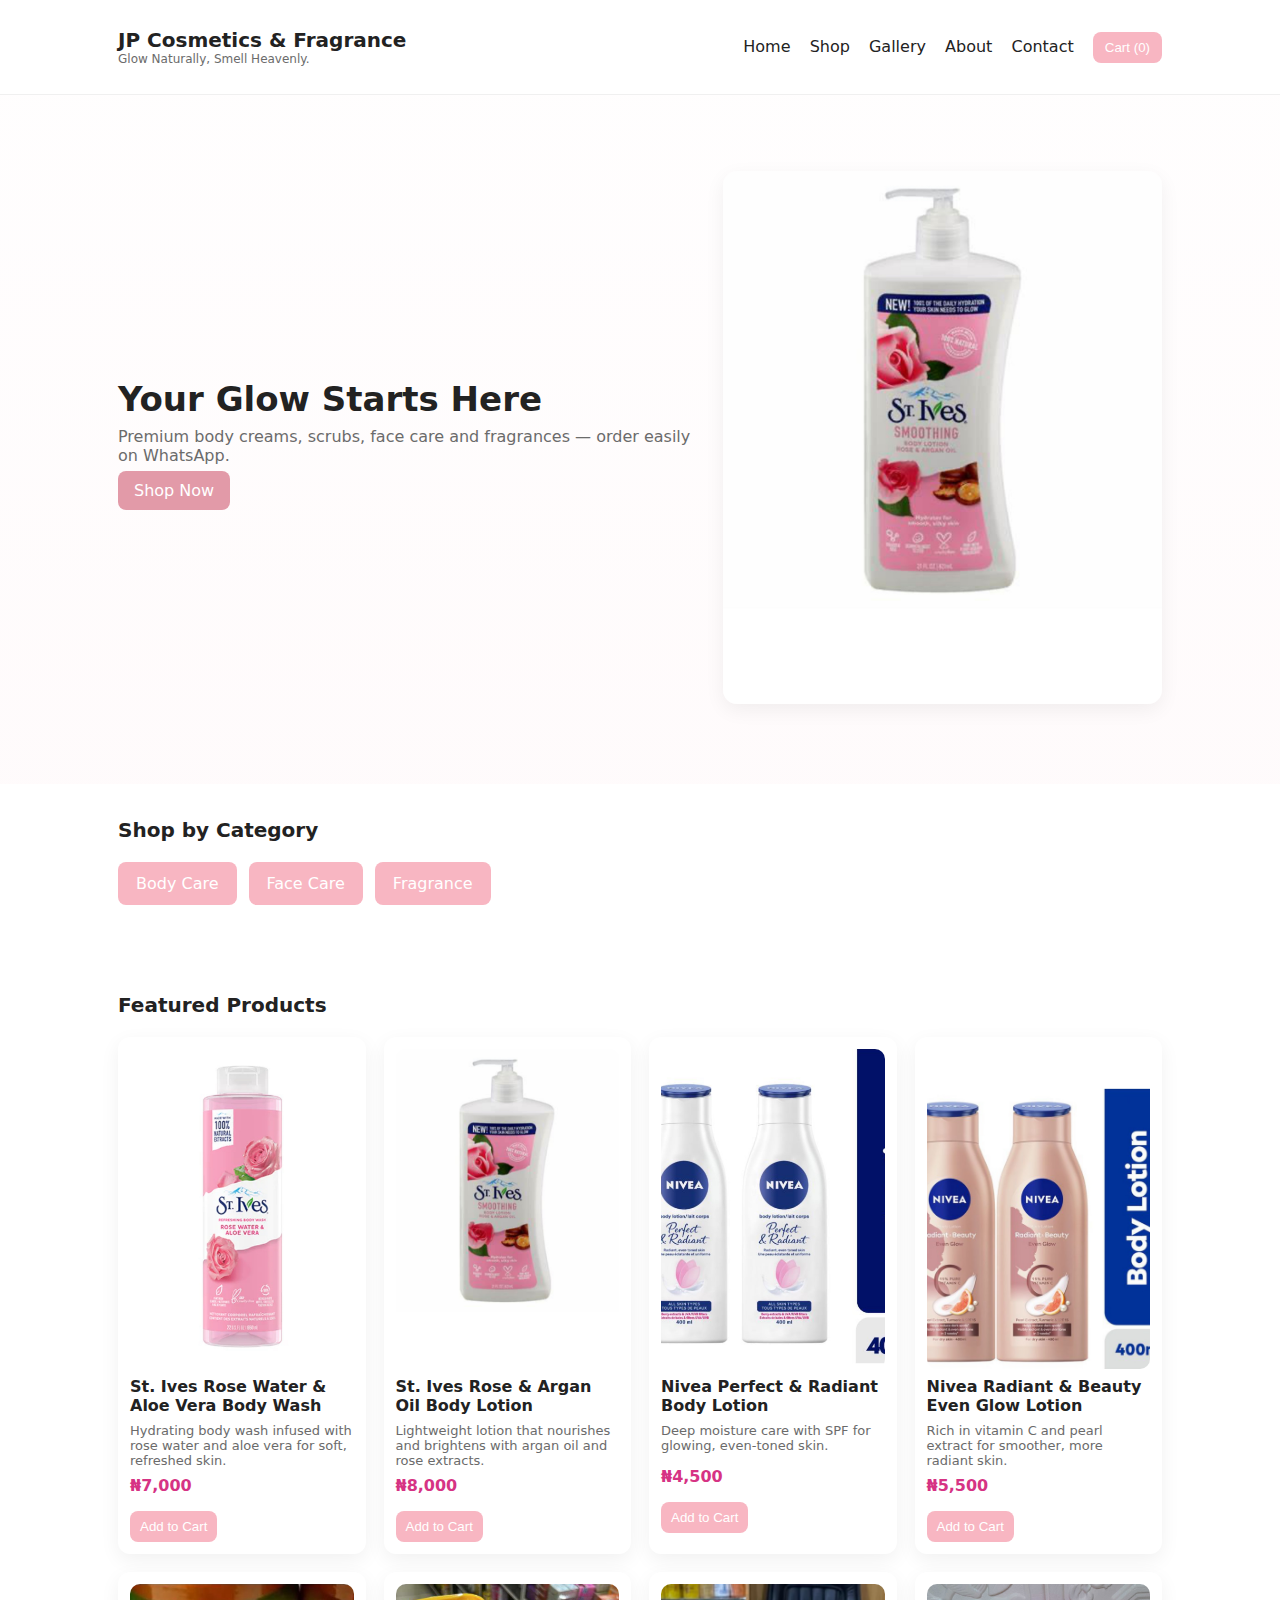
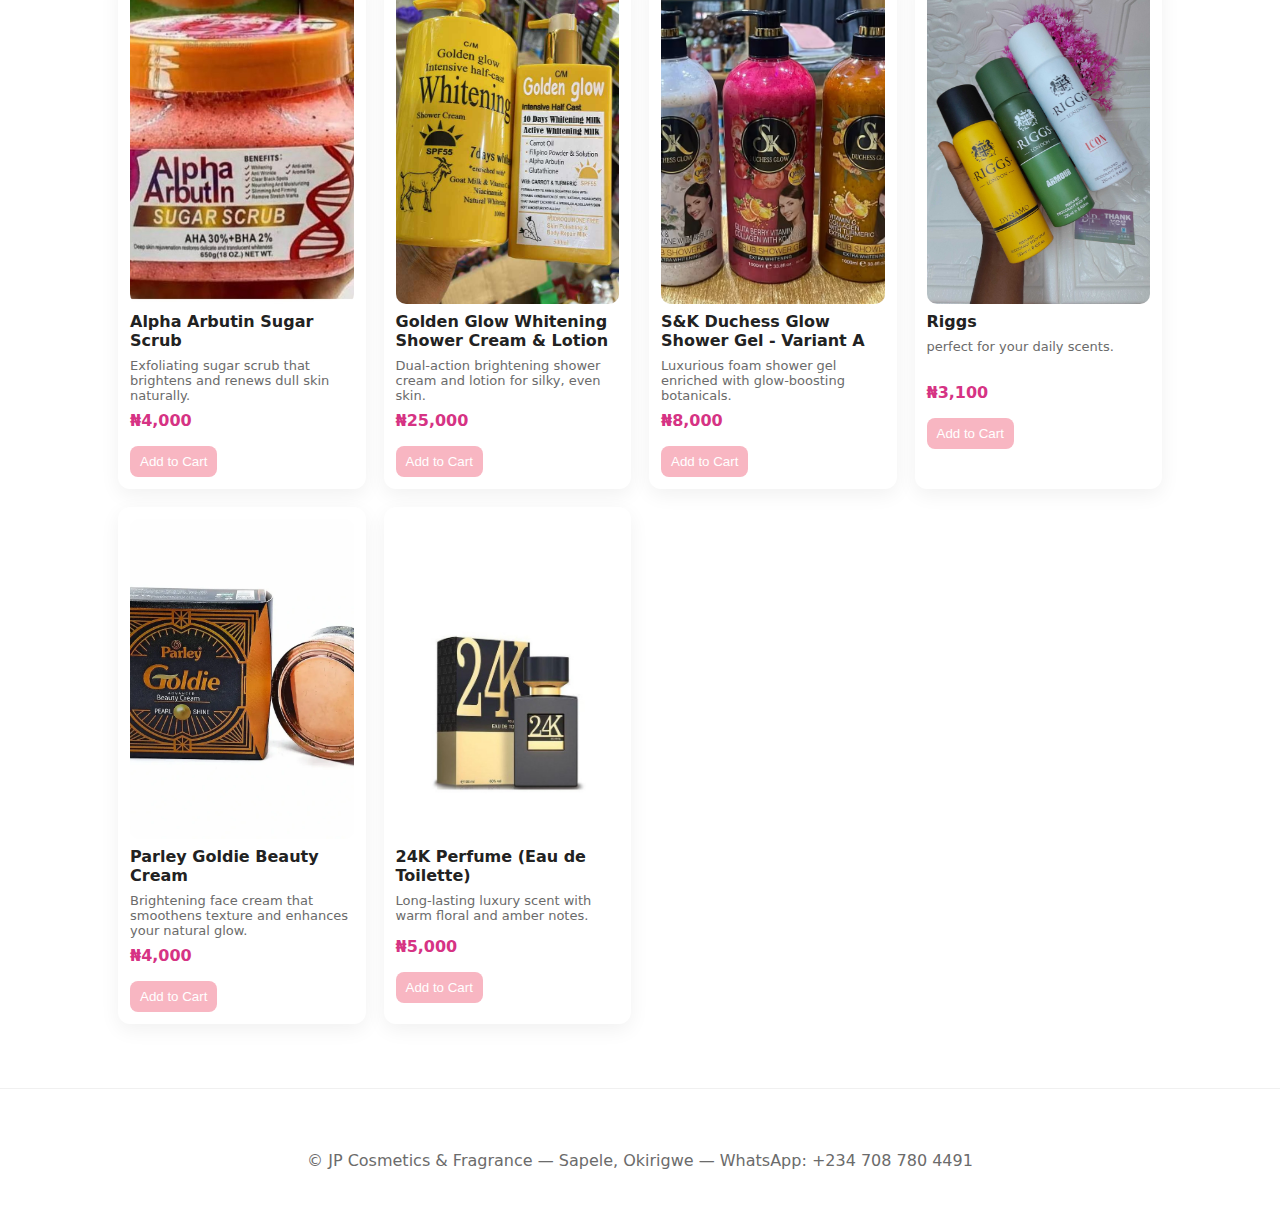
<file: index.html>
<!doctype html>
<html lang="en">
<head>
<meta charset="utf-8" />
<meta name="viewport" content="width=device-width,initial-scale=1" />
<title>JP Cosmetics & Fragrance</title>
<link rel="stylesheet" href="style.css" />
</head>
<body>
<header class="site-header">
  <div class="container header-inner">
    <div class="logo">
      <h1>JP Cosmetics & Fragrance</h1>
      <p class="tagline">Glow Naturally, Smell Heavenly.</p>
    </div>
    <nav class="main-nav">
      <a href="index.html">Home</a>
      <a href="shop.html">Shop</a>
      <a href="gallery.html">Gallery</a>
      <a href="about.html">About</a>
      <a href="contact.html">Contact</a>
      <button id="view-cart-btn" class="cart-btn">Cart (<span id="cart-count">0</span>)</button>
    </nav>
  </div>
</header>

<main>
  <section id="home" class="hero">
    <div class="container hero-inner">
      <div class="hero-text">
        <h2>Your Glow Starts Here</h2>
        <p>Premium body creams, scrubs, face care and fragrances — order easily on WhatsApp.</p>
        <a class="cta" href="shop.html">Shop Now</a>
      </div>
      <div class="hero-image">
        <img src="images/stives_rose_argan_lotion.jpg" alt="Self care" />
      </div>
    </div>
  </section>

  <section class="container">
    <h3 class="section-title">Shop by Category</h3>
    <div style="display:flex;gap:12px;margin-top:12px">
      <a href="shop.html#body" style="padding:12px 18px;background:var(--accent);color:#fff;border-radius:8px;text-decoration:none">Body Care</a>
      <a href="shop.html#face" style="padding:12px 18px;background:var(--accent);color:#fff;border-radius:8px;text-decoration:none">Face Care</a>
      <a href="shop.html#fragrance" style="padding:12px 18px;background:var(--accent);color:#fff;border-radius:8px;text-decoration:none">Fragrance</a>
    </div>
  </section>

  <section class="container" style="margin-top:26px">
    <h3 class="section-title">Featured Products</h3>
    <div id="product-grid" class="product-grid"></div>
  </section>

</main>

<!-- CART MODAL -->
<div id="cart-modal" class="cart-modal hidden">
  <div class="cart-panel">
    <button id="close-cart" class="close-x">✕</button>
    <h4>Your Cart</h4>
    <div id="cart-items" class="cart-items"></div>
    <div class="cart-footer">
      <div class="cart-total">Total: ₦<span id="cart-total">0</span></div>
      <div class="cart-actions">
        <button id="clear-cart" class="secondary">Clear</button>
        <button id="checkout-whatsapp" class="primary">Checkout on WhatsApp</button>
      </div>
    </div>
  </div>
</div>

<footer class="site-footer">
  <div class="container">
    <p>© JP Cosmetics & Fragrance — Sapele, Okirigwe — WhatsApp: +234 708 780 4491</p>
  </div>
</footer>

<script src="script.js"></script>
</body>
</html>
</file>
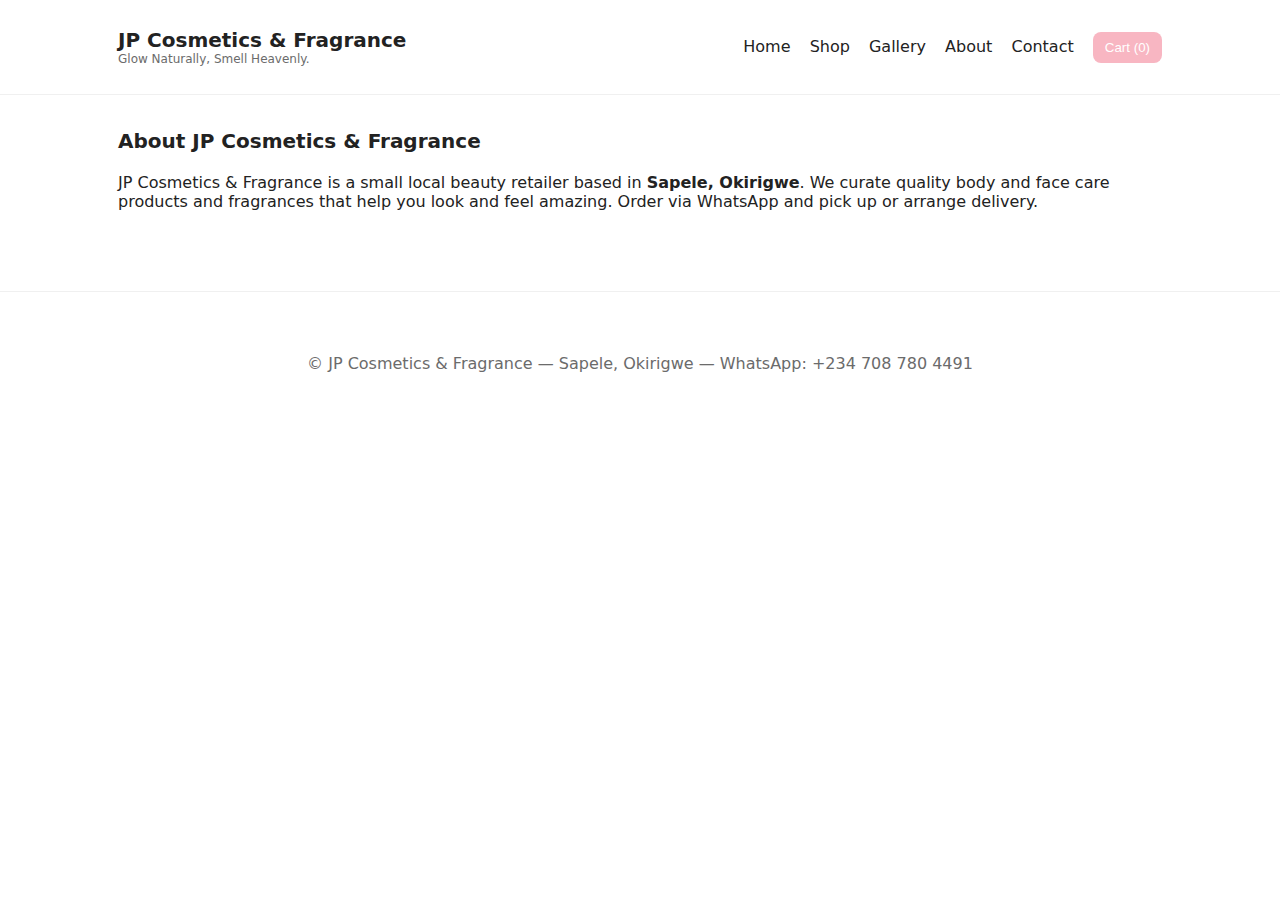
<file: about.html>
<!doctype html>
<html lang="en">
<head>
<meta charset="utf-8" />
<meta name="viewport" content="width=device-width,initial-scale=1" />
<title>About — JP Cosmetics & Fragrance</title>
<link rel="stylesheet" href="style.css" />
</head>
<body>
<header class="site-header">
  <div class="container header-inner">
    <div class="logo">
      <h1>JP Cosmetics & Fragrance</h1>
      <p class="tagline">Glow Naturally, Smell Heavenly.</p>
    </div>
    <nav class="main-nav">
      <a href="index.html">Home</a>
      <a href="shop.html">Shop</a>
      <a href="gallery.html">Gallery</a>
      <a href="about.html">About</a>
      <a href="contact.html">Contact</a>
      <button id="view-cart-btn" class="cart-btn">Cart (<span id="cart-count">0</span>)</button>
    </nav>
  </div>
</header>

<main>
  <section class="about container">
    <h3 class="section-title">About JP Cosmetics & Fragrance</h3>
    <p>JP Cosmetics & Fragrance is a small local beauty retailer based in <strong>Sapele, Okirigwe</strong>. We curate quality body and face care products and fragrances that help you look and feel amazing. Order via WhatsApp and pick up or arrange delivery.</p>
  </section>
</main>

<footer class="site-footer">
  <div class="container">
    <p>© JP Cosmetics & Fragrance — Sapele, Okirigwe — WhatsApp: +234 708 780 4491</p>
  </div>
</footer>

<script src="script.js"></script>
</body>
</html>
</file>
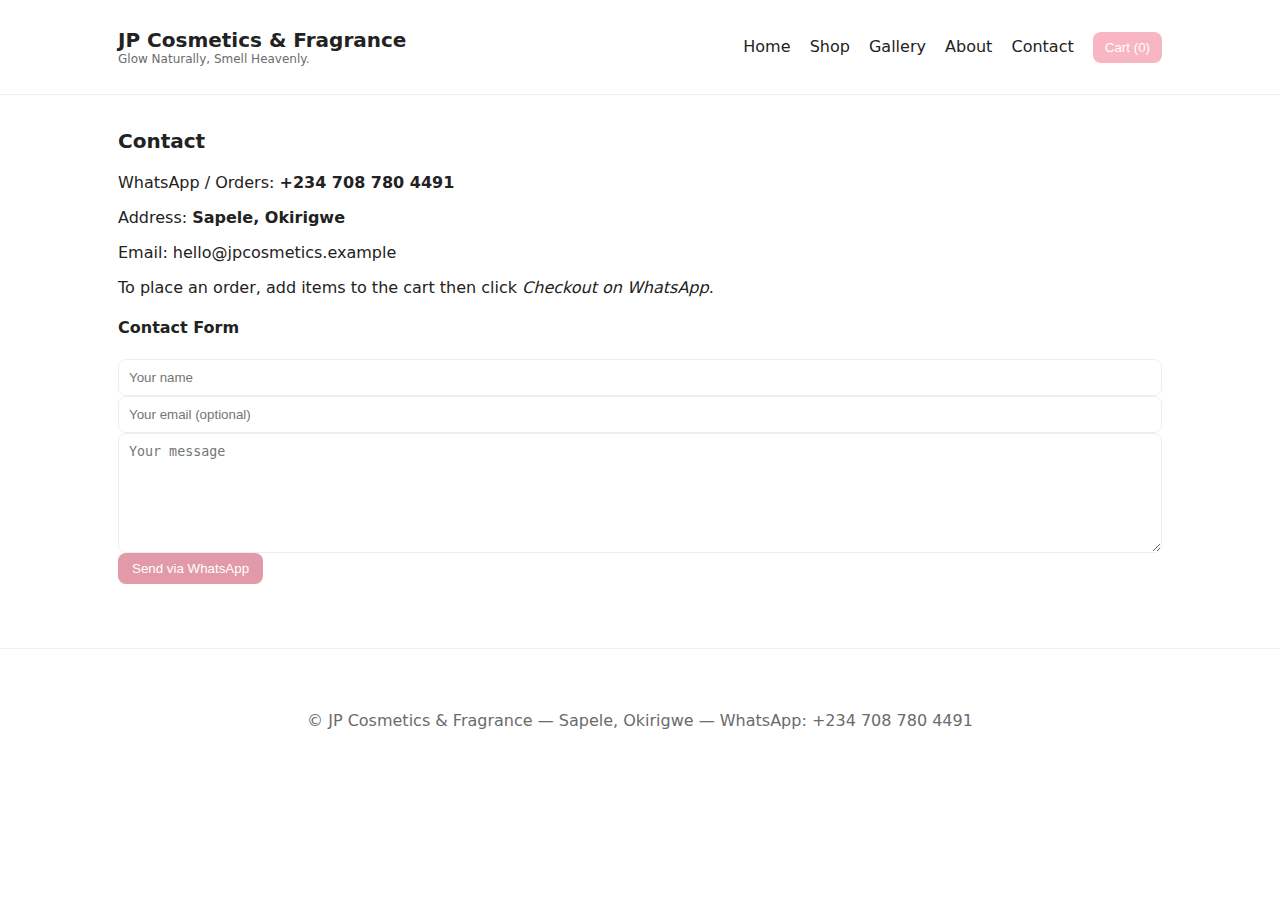
<file: contact.html>
<!doctype html>
<html lang="en">
<head>
<meta charset="utf-8" />
<meta name="viewport" content="width=device-width,initial-scale=1" />
<title>Contact — JP Cosmetics & Fragrance</title>
<link rel="stylesheet" href="style.css" />
</head>
<body>
<header class="site-header">
  <div class="container header-inner">
    <div class="logo">
      <h1>JP Cosmetics & Fragrance</h1>
      <p class="tagline">Glow Naturally, Smell Heavenly.</p>
    </div>
    <nav class="main-nav">
      <a href="index.html">Home</a>
      <a href="shop.html">Shop</a>
      <a href="gallery.html">Gallery</a>
      <a href="about.html">About</a>
      <a href="contact.html">Contact</a>
      <button id="view-cart-btn" class="cart-btn">Cart (<span id="cart-count">0</span>)</button>
    </nav>
  </div>
</header>

<main>
  <section class="contact container">
    <h3 class="section-title">Contact</h3>
    <p>WhatsApp / Orders: <strong>+234 708 780 4491</strong></p>
    <p>Address: <strong>Sapele, Okirigwe</strong></p>
    <p>Email: hello@jpcosmetics.example</p>
    <p>To place an order, add items to the cart then click <em>Checkout on WhatsApp</em>.</p>

    <h4>Contact Form</h4>
    <form id="contact-form">
      <div class="form-row">
        <input id="cf-name" class="input" placeholder="Your name" required />
      </div>
      <div class="form-row">
        <input id="cf-email" class="input" placeholder="Your email (optional)" />
      </div>
      <div class="form-row">
        <textarea id="cf-message" class="input" placeholder="Your message"></textarea>
      </div>
      <div class="form-row">
        <button type="submit" class="primary">Send via WhatsApp</button>
      </div>
    </form>
  </section>
</main>

<footer class="site-footer">
  <div class="container">
    <p>© JP Cosmetics & Fragrance — Sapele, Okirigwe — WhatsApp: +234 708 780 4491</p>
  </div>
</footer>

<script src="script.js"></script>
</body>
</html>
</file>
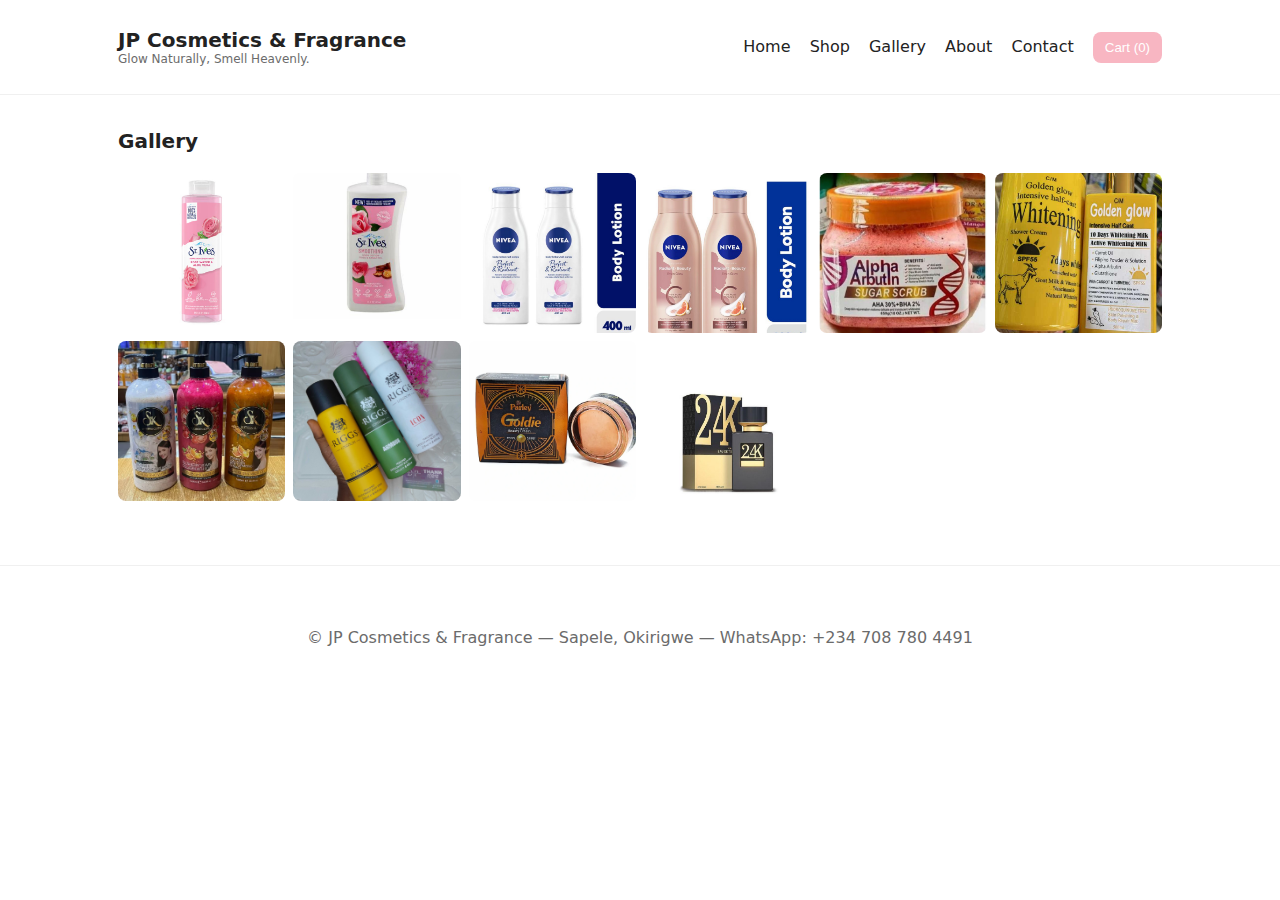
<file: gallery.html>
<!doctype html>
<html lang="en">
<head>
<meta charset="utf-8" />
<meta name="viewport" content="width=device-width,initial-scale=1" />
<title>Gallery — JP Cosmetics & Fragrance</title>
<link rel="stylesheet" href="style.css" />
</head>
<body>
<header class="site-header">
  <div class="container header-inner">
    <div class="logo">
      <h1>JP Cosmetics & Fragrance</h1>
      <p class="tagline">Glow Naturally, Smell Heavenly.</p>
    </div>
    <nav class="main-nav">
      <a href="index.html">Home</a>
      <a href="shop.html">Shop</a>
      <a href="gallery.html">Gallery</a>
      <a href="about.html">About</a>
      <a href="contact.html">Contact</a>
      <button id="view-cart-btn" class="cart-btn">Cart (<span id="cart-count">0</span>)</button>
    </nav>
  </div>
</header>

<main>
  <section id="gallery" class="gallery container">
    <h3 class="section-title">Gallery</h3>
    <div class="gallery-grid">
      <img src="images/stives_rose_aloe_bodywash.jpg" alt="gallery1">
      <img src="images/stives_rose_argan_lotion.jpg" alt="gallery2">
      <img src="images/nivea_perfect_radiant.jpg" alt="gallery3">
      <img src="images/nivea_radiant_beauty.jpg" alt="gallery4">
      <img src="images/alpha_arbutin_scrub.jpg" alt="gallery5">
      <img src="images/golden_glow_shower_cream.jpg" alt="gallery6">
      <img src="images/sk_duchess_shower_gel_1.jpg" alt="gallery7">
      <img src="images/sk_duchess_shower_gel_2.jpg" alt="gallery8">
      <img src="images/parley_goldie_beauty_cream.jpg" alt="gallery9">
      <img src="images/perfume_24k.jpg" alt="gallery10">
    </div>
  </section>
</main>

<footer class="site-footer">
  <div class="container">
    <p>© JP Cosmetics & Fragrance — Sapele, Okirigwe — WhatsApp: +234 708 780 4491</p>
  </div>
</footer>

<script src="script.js"></script>
</body>
</html>
</file>
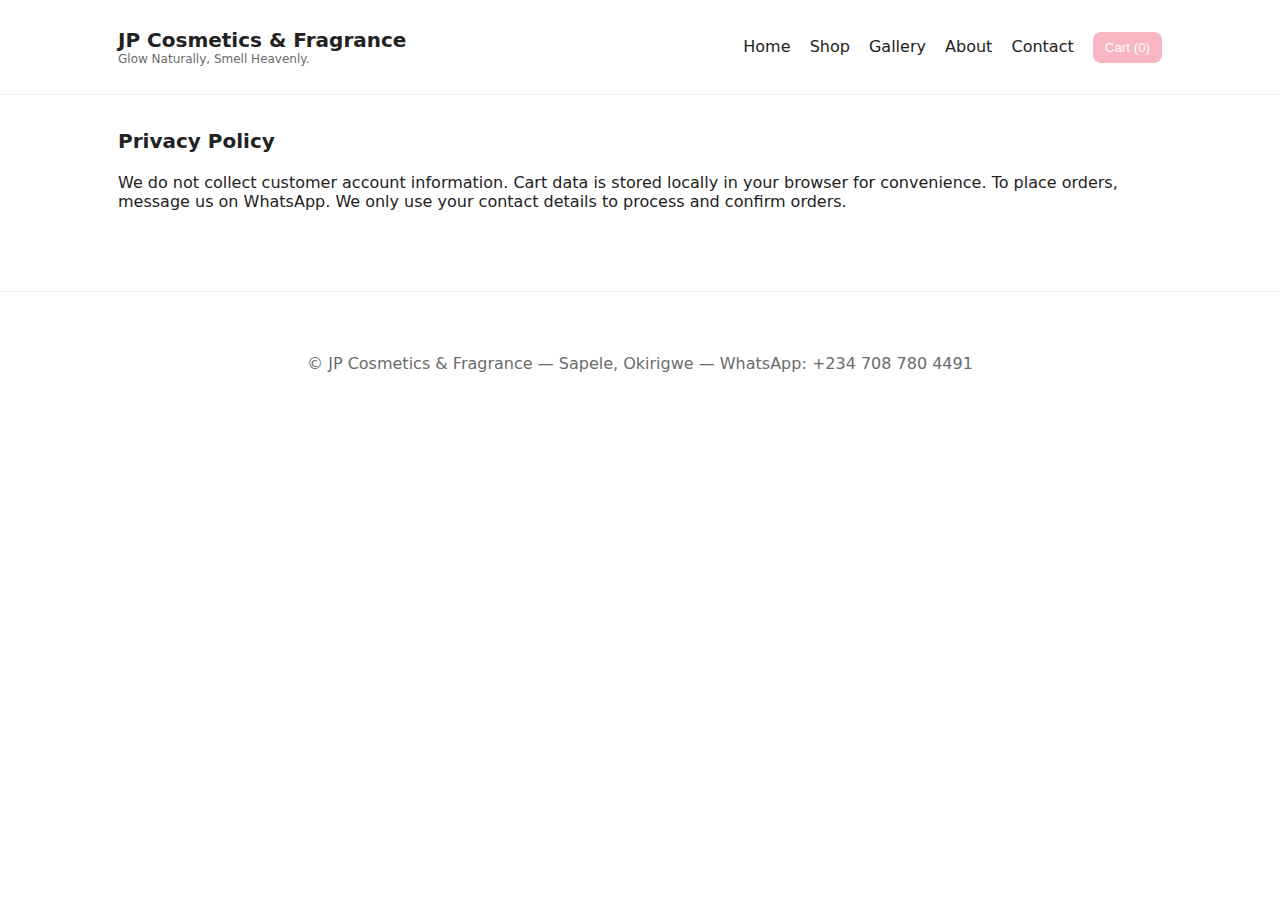
<file: privacy.html>
<!doctype html>
<html lang="en">
<head>
<meta charset="utf-8" />
<meta name="viewport" content="width=device-width,initial-scale=1" />
<title>Privacy Policy — JP Cosmetics & Fragrance</title>
<link rel="stylesheet" href="style.css" />
</head>
<body>
<header class="site-header">
  <div class="container header-inner">
    <div class="logo">
      <h1>JP Cosmetics & Fragrance</h1>
      <p class="tagline">Glow Naturally, Smell Heavenly.</p>
    </div>
    <nav class="main-nav">
      <a href="index.html">Home</a>
      <a href="shop.html">Shop</a>
      <a href="gallery.html">Gallery</a>
      <a href="about.html">About</a>
      <a href="contact.html">Contact</a>
      <button id="view-cart-btn" class="cart-btn">Cart (<span id="cart-count">0</span>)</button>
    </nav>
  </div>
</header>

<main>
  <section class="policy container">
    <h3 class="section-title">Privacy Policy</h3>
    <p>We do not collect customer account information. Cart data is stored locally in your browser for convenience. To place orders, message us on WhatsApp. We only use your contact details to process and confirm orders.</p>
  </section>
</main>

<footer class="site-footer">
  <div class="container">
    <p>© JP Cosmetics & Fragrance — Sapele, Okirigwe — WhatsApp: +234 708 780 4491</p>
  </div>
</footer>

<script src="script.js"></script>
</body>
</html>
</file>
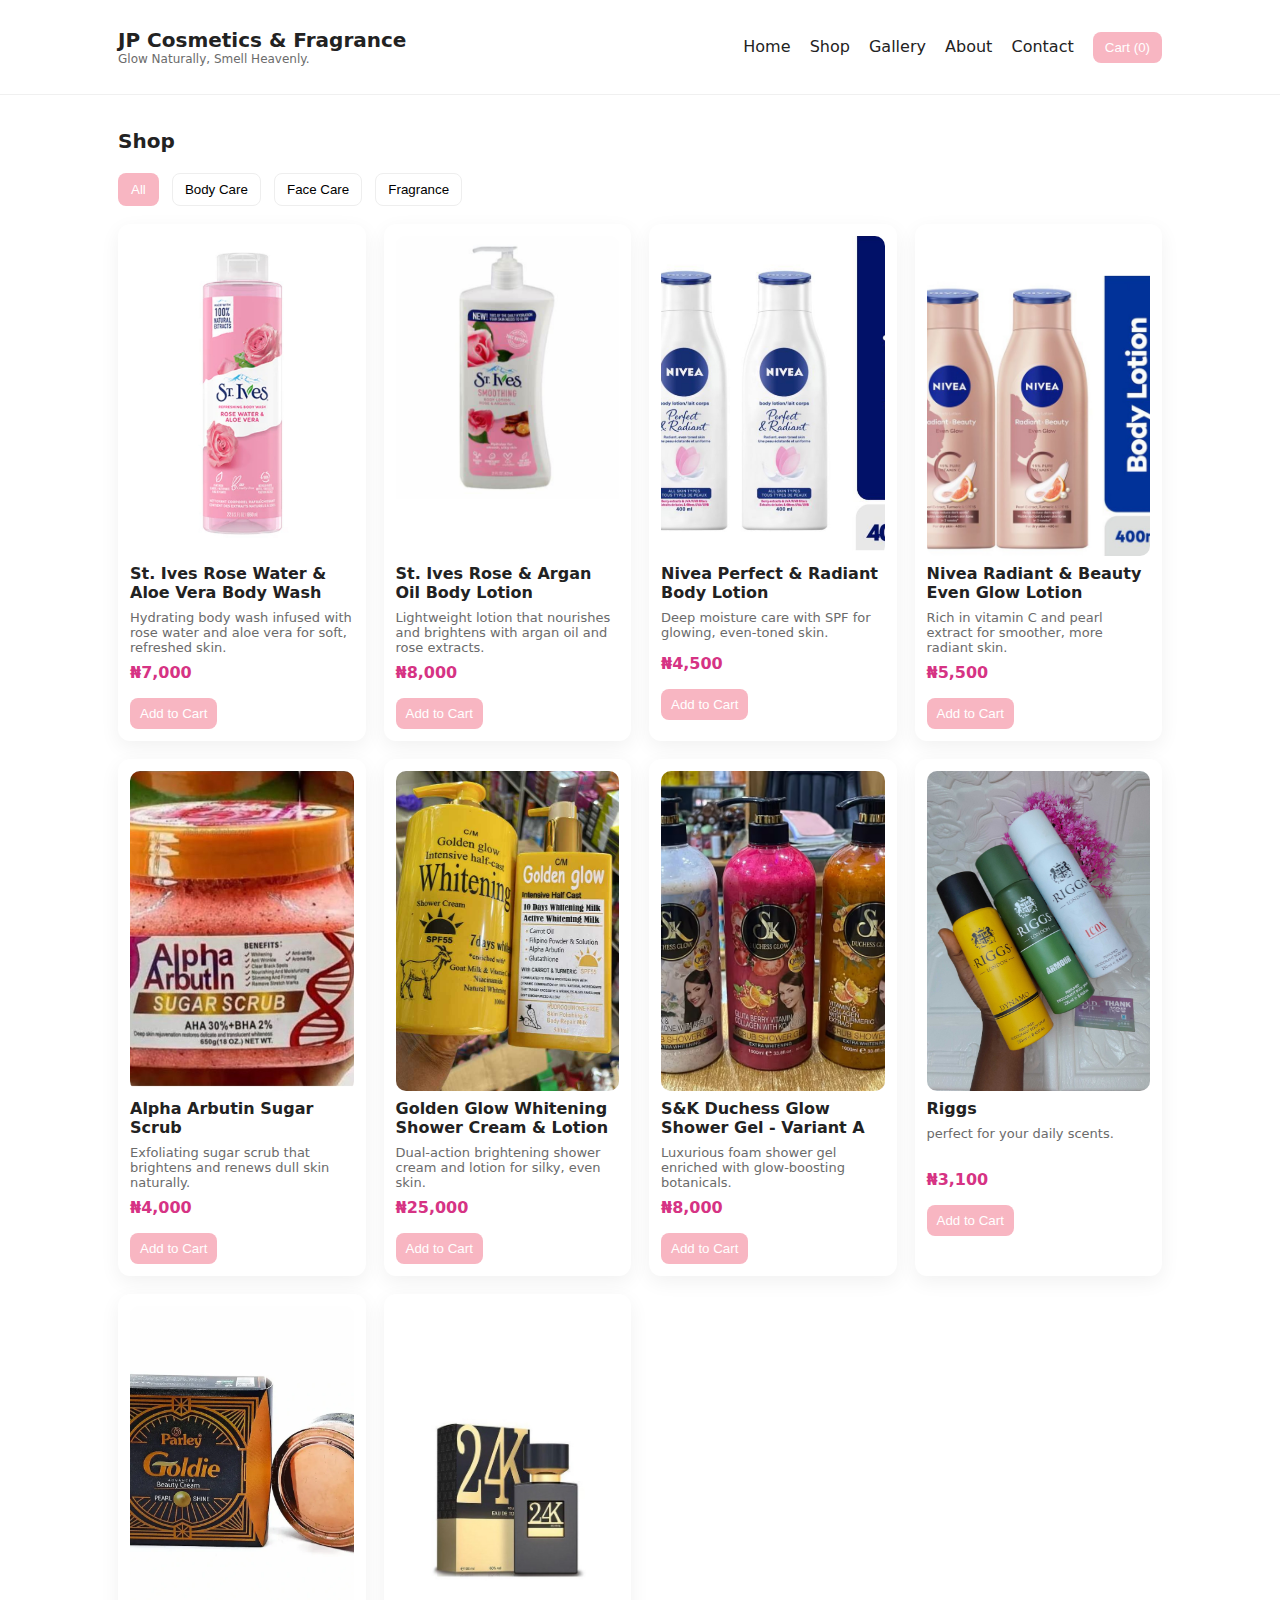
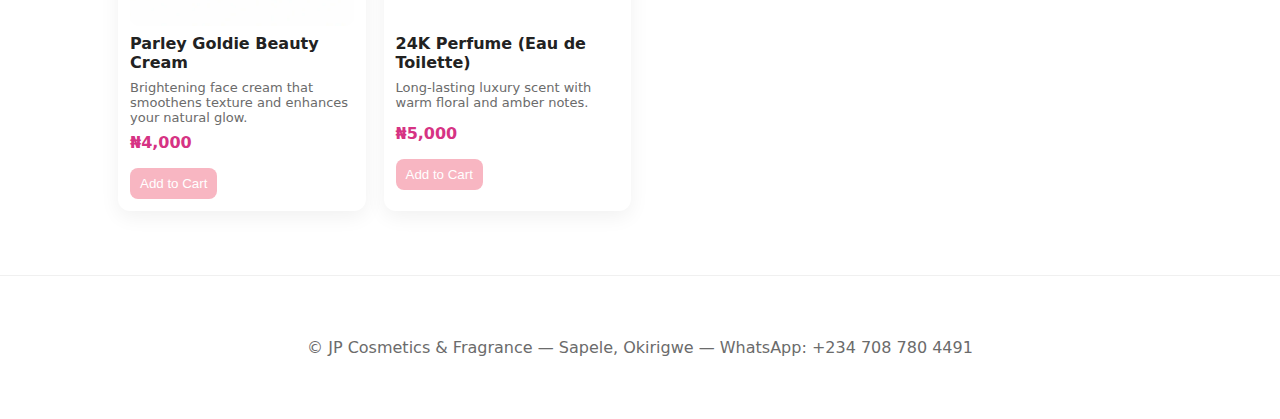
<file: shop.html>
<!doctype html>
<html lang="en">
<head>
<meta charset="utf-8" />
<meta name="viewport" content="width=device-width,initial-scale=1" />
<title>Shop — JP Cosmetics & Fragrance</title>
<link rel="stylesheet" href="style.css" />
</head>
<body>
<header class="site-header">
  <div class="container header-inner">
    <div class="logo">
      <h1>JP Cosmetics & Fragrance</h1>
      <p class="tagline">Glow Naturally, Smell Heavenly.</p>
    </div>
    <nav class="main-nav">
      <a href="index.html">Home</a>
      <a href="shop.html">Shop</a>
      <a href="gallery.html">Gallery</a>
      <a href="about.html">About</a>
      <a href="contact.html">Contact</a>
      <button id="view-cart-btn" class="cart-btn">Cart (<span id="cart-count">0</span>)</button>
    </nav>
  </div>
</header>

<main>
  <section id="shop" class="shop container">
    <h3 class="section-title">Shop</h3>
    <div class="categories">
      <button class="cat-btn active" data-cat="all">All</button>
      <button class="cat-btn" data-cat="Body Care">Body Care</button>
      <button class="cat-btn" data-cat="Face Care">Face Care</button>
      <button class="cat-btn" data-cat="Fragrance">Fragrance</button>
    </div>

    <div id="product-grid" class="product-grid"></div>
  </section>
</main>

<!-- CART MODAL -->
<div id="cart-modal" class="cart-modal hidden">
  <div class="cart-panel">
    <button id="close-cart" class="close-x">✕</button>
    <h4>Your Cart</h4>
    <div id="cart-items" class="cart-items"></div>
    <div class="cart-footer">
      <div class="cart-total">Total: ₦<span id="cart-total">0</span></div>
      <div class="cart-actions">
        <button id="clear-cart" class="secondary">Clear</button>
        <button id="checkout-whatsapp" class="primary">Checkout on WhatsApp</button>
      </div>
    </div>
  </div>
</div>

<footer class="site-footer">
  <div class="container">
    <p>© JP Cosmetics & Fragrance — Sapele, Okirigwe — WhatsApp: +234 708 780 4491</p>
  </div>
</footer>

<script src="script.js"></script>
</body>
</html>
</file>
<file: style.css>
/* style.css - JP Cosmetics & Fragrance */
:root{
  --bg:#fff;
  --accent:#f8b6c2;
  --accent-dark:#e29aa8;
  --text:#222;
  --muted:#6b6b6b;
  --container:1100px;
  --radius:10px;
  font-family: Inter, system-ui, -apple-system, "Segoe UI", Roboto, Arial;
}
*{box-sizing:border-box}
body{margin:0;background:var(--bg);color:var(--text);-webkit-font-smoothing:antialiased}
.container{max-width:var(--container);margin:0 auto;padding:28px}
.site-header{background:#fff;border-bottom:1px solid #f0f0f0;position:sticky;top:0;z-index:40}
.header-inner{display:flex;align-items:center;justify-content:space-between}
.logo h1{margin:0;font-size:20px}
.logo .tagline{margin:0;font-size:12px;color:var(--muted)}
.main-nav a{margin-right:14px;color:var(--text);text-decoration:none}
.cart-btn{background:var(--accent);border:none;padding:8px 12px;border-radius:8px;color:#fff;cursor:pointer}
.hero{display:flex;align-items:center;padding:48px 0;background:linear-gradient(0deg, rgba(248,182,194,0.06), rgba(248,182,194,0.02))}
.hero-inner{display:flex;gap:24px;align-items:center}
.hero-text h2{font-size:34px;margin:0 0 8px}
.hero-text p{margin:0 0 16px;color:var(--muted)}
.hero .cta{background:var(--accent-dark);color:#fff;padding:10px 16px;border-radius:8px;text-decoration:none}
.hero-image img{width:520px;max-width:100%;border-radius:14px;box-shadow:0 6px 20px rgba(0,0,0,0.06)}
.section-title{margin-top:6px;font-size:20px;color:var(--text)}
.categories{margin:18px 0}
.cat-btn{padding:8px 12px;border:1px solid #eee;border-radius:8px;background:#fff;margin-right:8px;cursor:pointer}
.cat-btn.active{background:var(--accent);color:#fff;border-color:transparent}
.product-grid{display:grid;grid-template-columns:repeat(auto-fit,minmax(240px,1fr));gap:18px}
.card{background:#fff;border-radius:12px;padding:12px;display:flex;flex-direction:column;gap:8px;box-shadow:0 6px 20px rgba(0,0,0,0.06)}
.card img{width:100%;height:320px;object-fit:cover;border-radius:10px}
.card h4{margin:0;font-size:16px}
.price{font-weight:700;color:#d63384}
.card .desc{font-size:13px;color:var(--muted);min-height:36px}
.card .actions{display:flex;justify-content:space-between;align-items:center;margin-top:8px}
.add-btn{background:var(--accent);border:none;padding:8px 10px;border-radius:8px;color:#fff;cursor:pointer}
.form-row{display:flex;gap:8px;flex-wrap:wrap}
.input, textarea{width:100%;padding:10px;border:1px solid #eee;border-radius:8px}
textarea{min-height:120px;resize:vertical}
.cart-modal{position:fixed;inset:0;background:rgba(0,0,0,0.35);display:flex;align-items:center;justify-content:center;padding:28px}
.cart-panel{background:#fff;width:420px;border-radius:12px;padding:16px;position:relative;box-shadow:0 20px 60px rgba(0,0,0,0.3)}
.hidden{display:none}
.close-x{position:absolute;right:10px;top:8px;border:none;background:transparent;font-size:18px;cursor:pointer}
.cart-item{display:flex;gap:10px;border-bottom:1px dashed #eee;padding:10px 0;align-items:center}
.cart-item img{width:60px;height:60px;object-fit:cover;border-radius:8px}
.cart-item .info{flex:1}
.cart-footer{display:flex;justify-content:space-between;align-items:center;margin-top:12px}
.primary{background:var(--accent-dark);color:#fff;padding:8px 14px;border:none;border-radius:8px;cursor:pointer}
.secondary{background:#fff;border:1px solid #ddd;padding:8px 10px;border-radius:8px;cursor:pointer}
.gallery-grid{display:grid;grid-template-columns:repeat(auto-fit,minmax(160px,1fr));gap:8px}
.gallery-grid img{width:100%;height:160px;object-fit:cover;border-radius:8px}
.site-footer{border-top:1px solid #f0f0f0;padding:18px 0;text-align:center;color:var(--muted);margin-top:36px}
@media (max-width:800px){
  .hero-inner{flex-direction:column-reverse}
  .hero-image img{max-width:100%}
  .cart-panel{width:95%}
}


/* ===== FIX SCROLL ISSUE IN KODEX ===== */
html, body {
  height: auto !important;
  overflow-y: auto !important;
  overflow-x: hidden;
}

/* Prevent hero or other sections from locking page */
.hero, main, .container, section {
  min-height: auto !important;
  height: auto !important;
  overflow: visible !important;
}

/* Hide cart modal properly when closed */
#cart-modal.hidden {
  display: none !important;
  visibility: hidden !important;
  pointer-events: none !important;
}

/* ===== Make Cart Scrollable Inside Kodex ===== */
#cart-modal {
  max-height: 90vh !important; /* Fit inside the screen */
  overflow-y: auto !important; /* Allow vertical scroll */
  overflow-x: hidden !important;
  padding-bottom: 20px;
}

/* Scroll area for the product list */
.cart-items {
  max-height: 60vh !important;
  overflow-y: auto !important;
}

/* Optional scrollbar styling */
#cart-modal::-webkit-scrollbar,
.cart-items::-webkit-scrollbar {
  width: 6px;
}

#cart-modal::-webkit-scrollbar-thumb,
.cart-items::-webkit-scrollbar-thumb {
  background: #ccc;
  border-radius: 5px;
}
</file>
